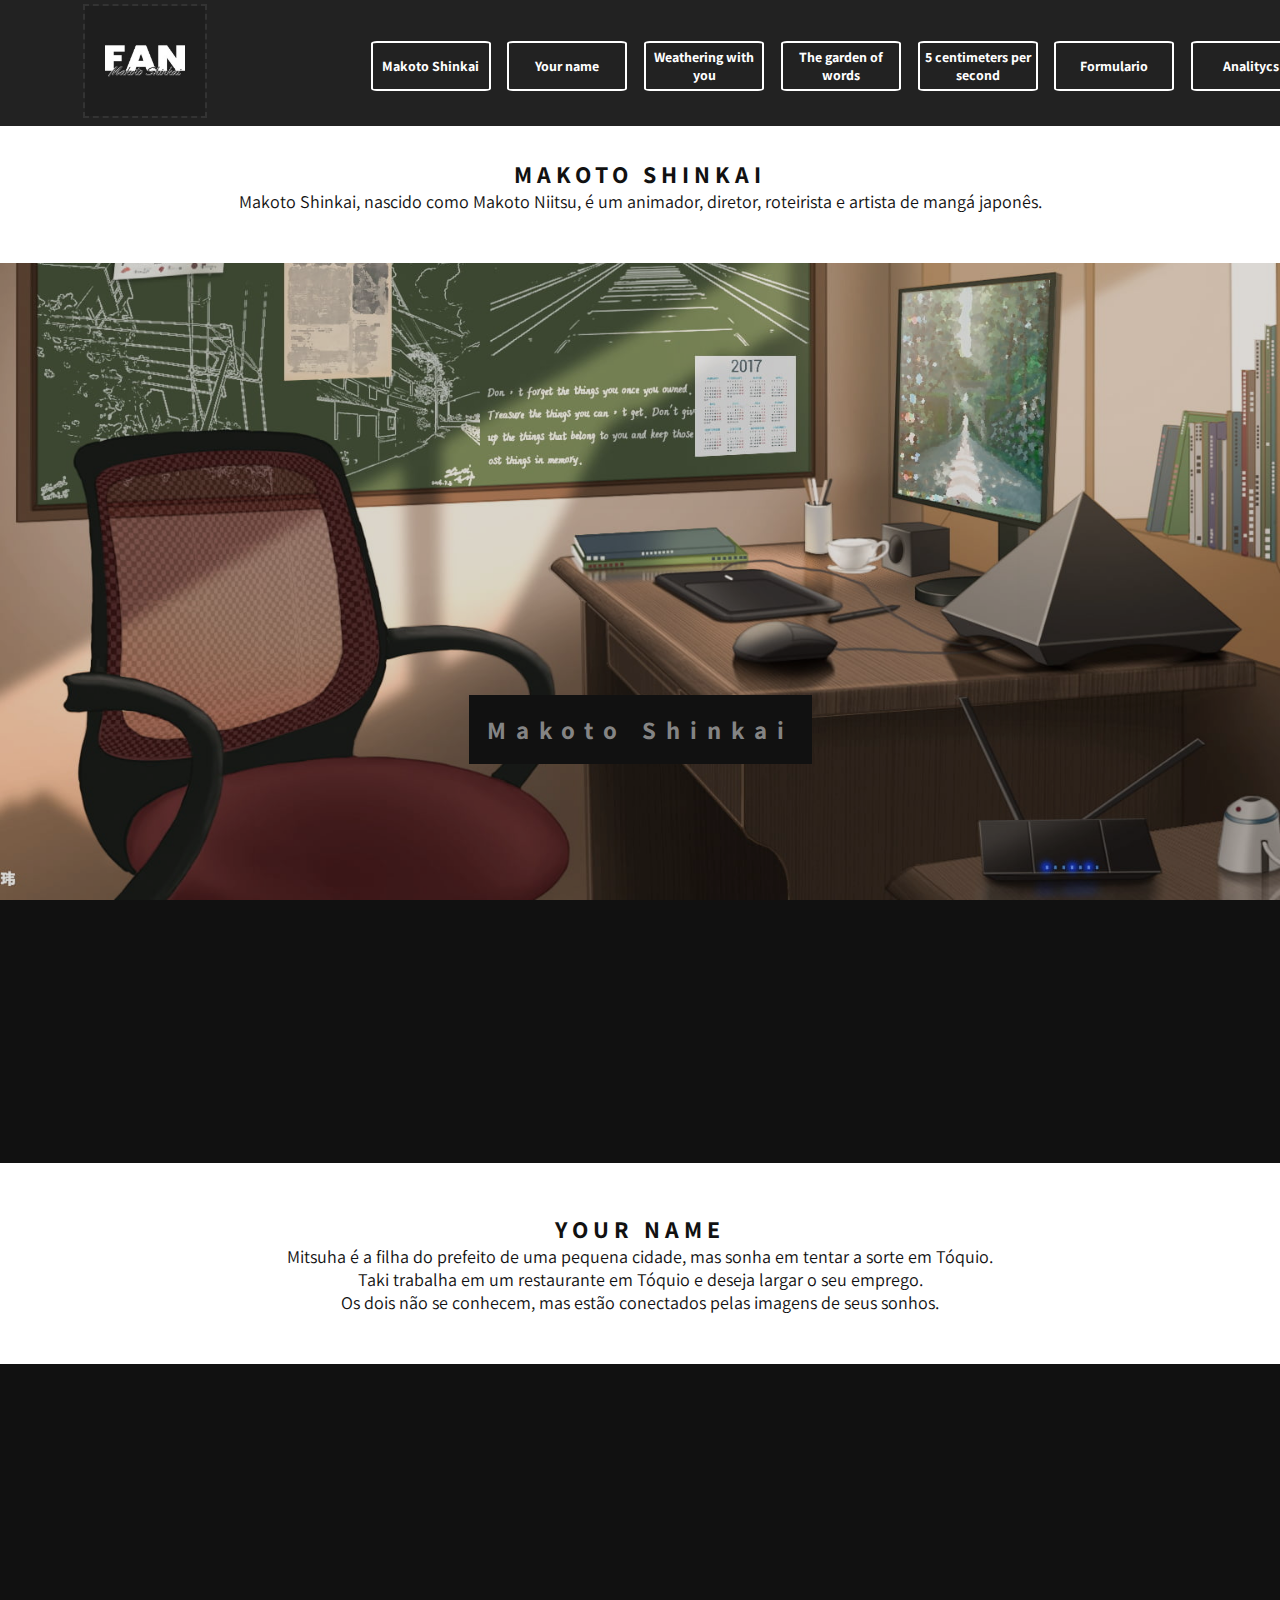
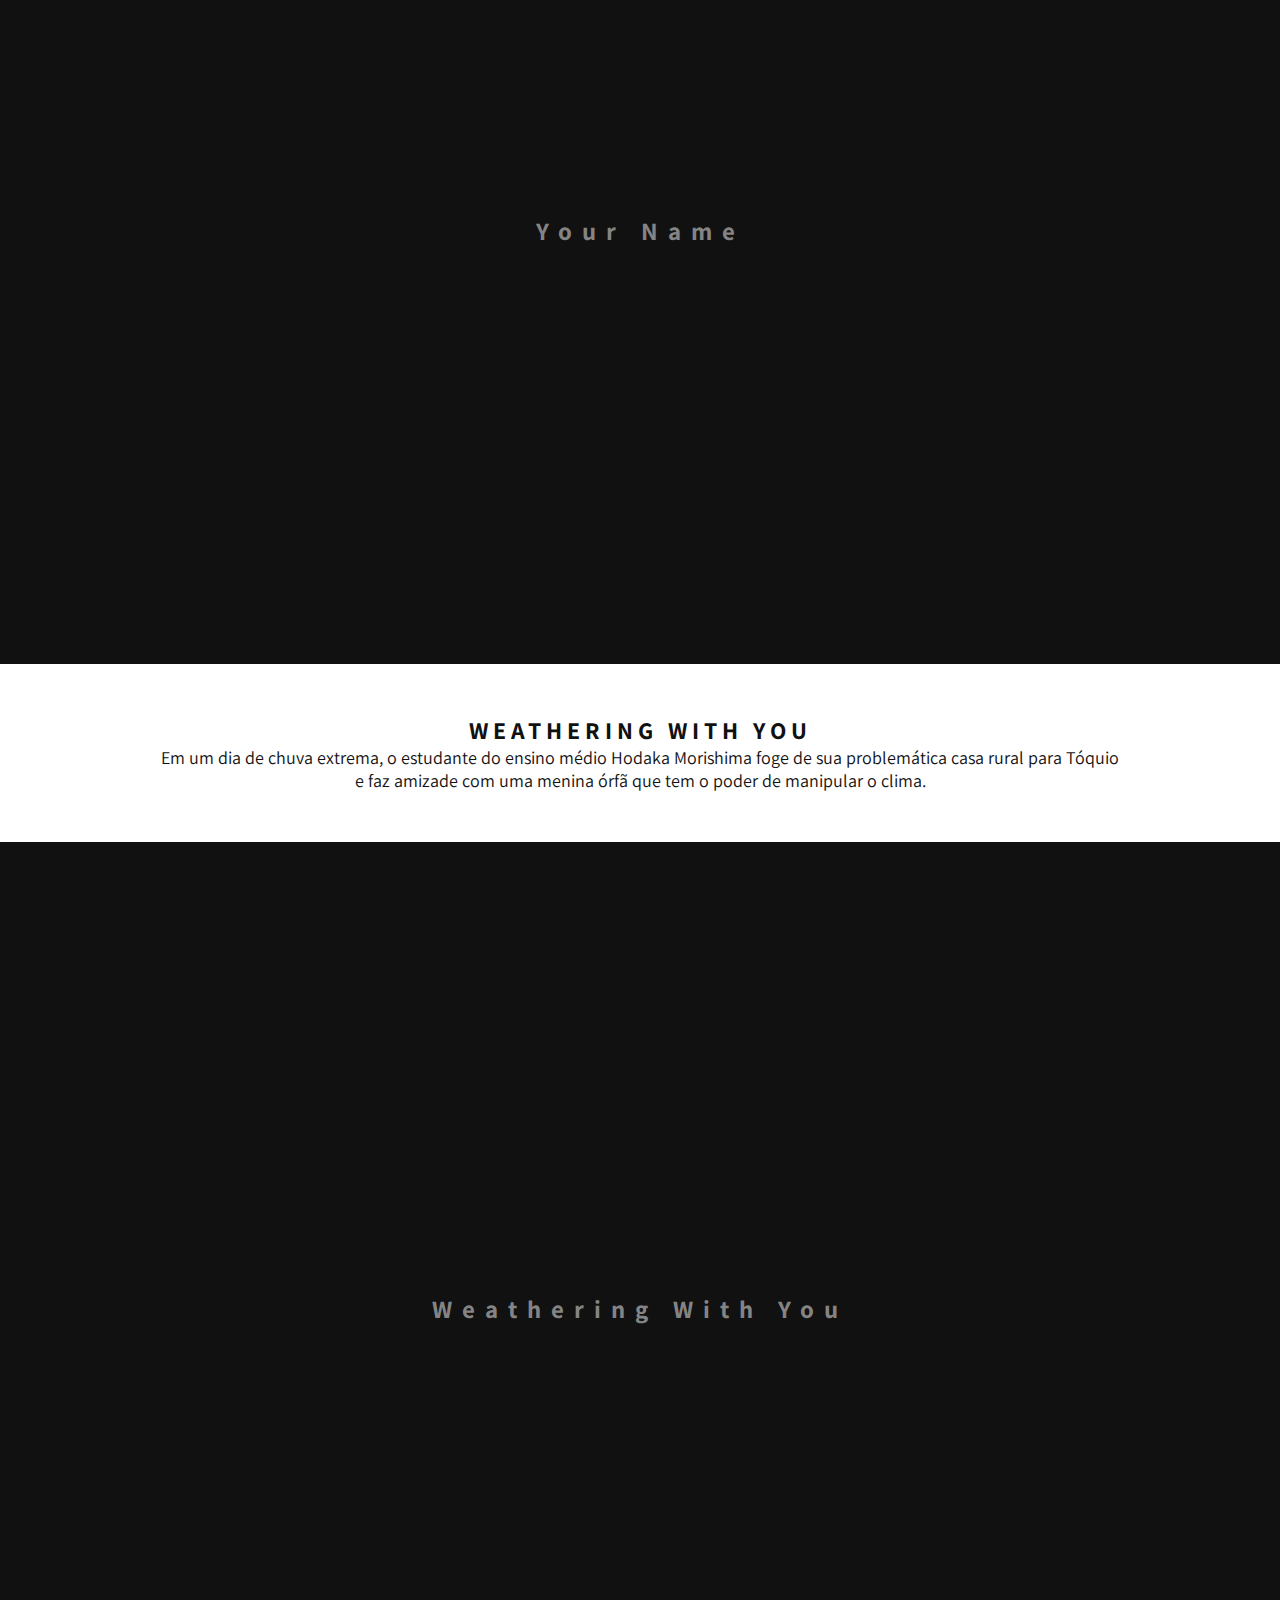
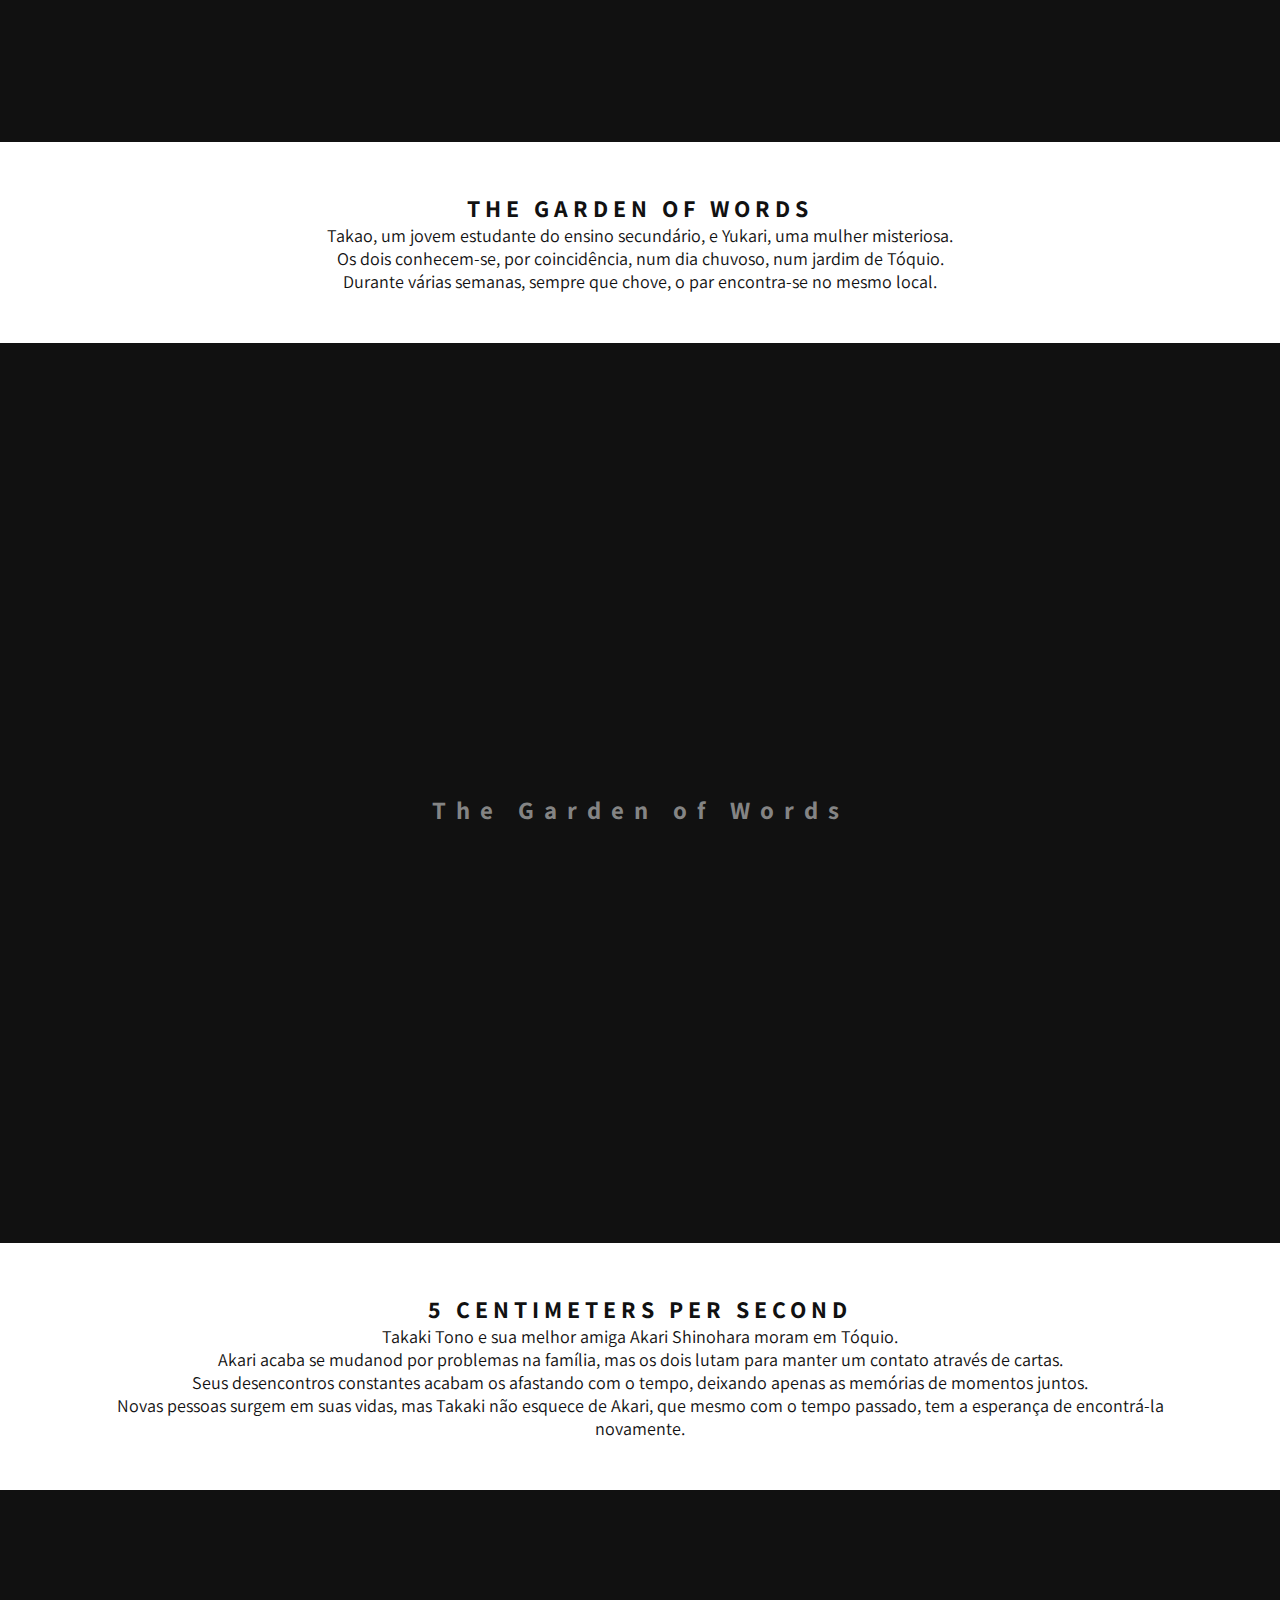
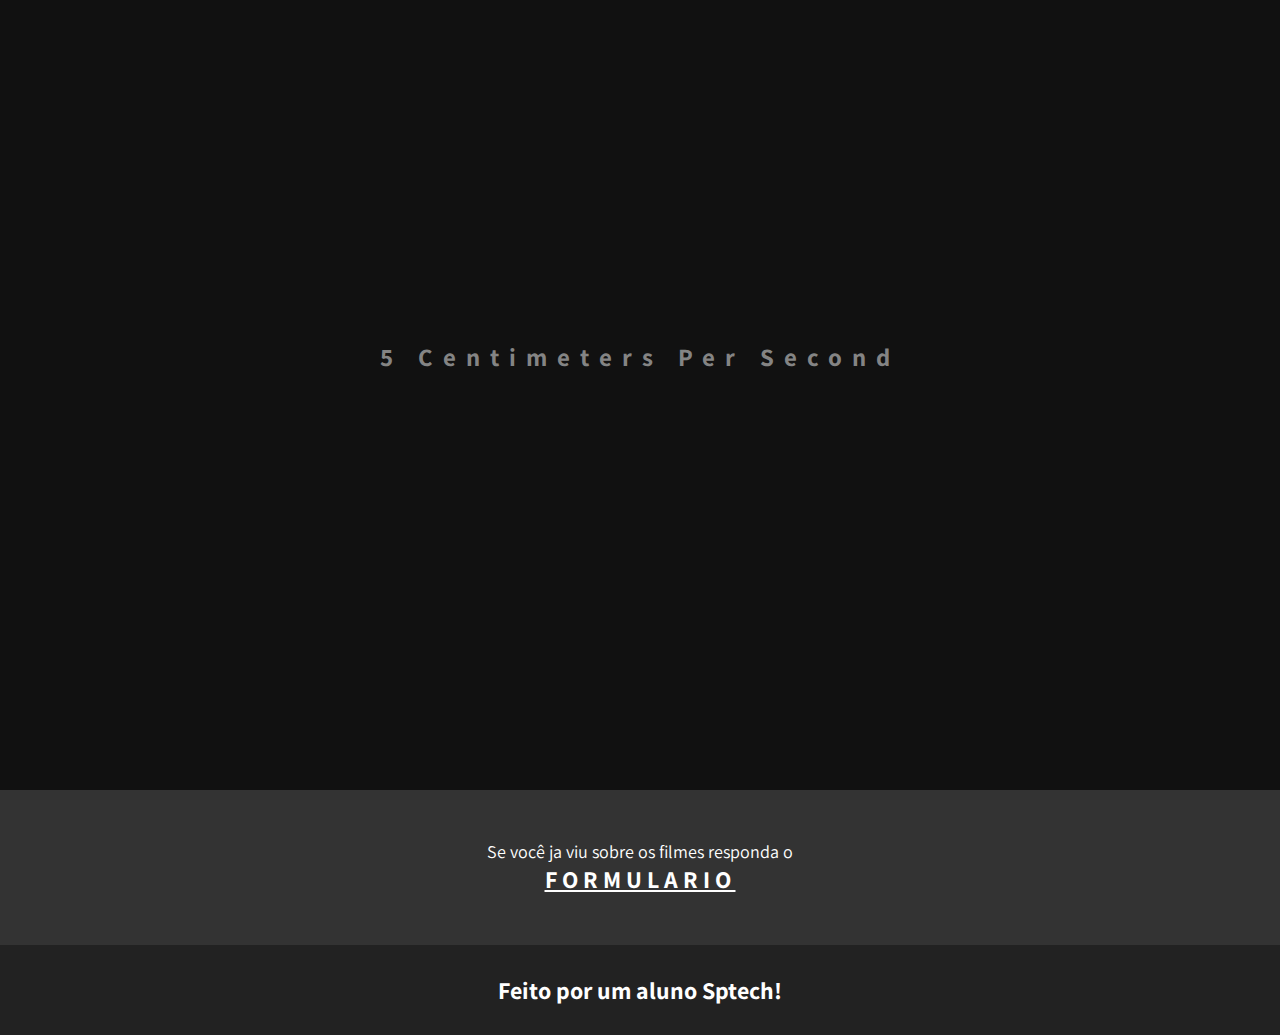
<file: site/public/index.html>
<!DOCTYPE html>
<html lang="pt-br">

<head>
  <meta charset="UTF-8">
  <meta http-equiv="X-UA-Compatible" content="IE=edge">
  <meta name="viewport" content="width=device-width, initial-scale=1.0">
  <link rel="stylesheet" href="home/index.css">
  <link rel="icon" href="img/icone.jpg">
  <title>FMK | Home</title>
</head>

<body>
  <header>
    <nav>
      <a href="index.html"><img src="img/icone.jpg" alt="icone"></a>
      <div class="posicao_head">
        <a href="makoto_shinai/makoto_shinkai.html">
          <button class="btn">Makoto Shinkai</button>
        </a>
        <a href="your_name/your_name.html">
          <button class="btn">Your name</button>
        </a>
        <a href="tenki_no_ko/tenki no ko.html">
          <button class="btn">Weathering with you</button>
        </a>
        <a href="tgow/Garden.html">
          <button class="btn">The garden of words</button>
        </a>
        <a href="fcps/fcps.html">
          <button class="btn">5 centimeters per second</button>
        </a>
        <a href="formulario.html">
          <button class="btn">Formulario</button>
        </a>
        <a href="analitycs/anlitics.html">
          <button class="btn">Analitycs</button>
        </a>
      </div>
    </nav>
  </header>

  <div class="text_home">
    <h3>Makoto Shinkai</h3>
    <p>Makoto Shinkai, nascido como Makoto Niitsu, é um animador, diretor, roteirista e artista de mangá japonês.</p>
  </div>
  <div class="bg_img_mk">
    <div class="caption">
      <span class="border"><a href="makoto_shinai/makoto_shinkai.html">Makoto Shinkai</a></span>
    </div>
  </div>

  <div class="text_home">
    <h3>Your Name</h3>
    <p>Mitsuha é a filha do prefeito de uma pequena cidade, mas sonha em tentar a sorte em Tóquio.<br />
      Taki trabalha em um restaurante em Tóquio e deseja largar o seu emprego. <br />
      Os dois não se conhecem, mas estão conectados pelas imagens de seus sonhos.</p>
  </div>

  <div class="bg_img_yn">
    <div class="caption">
      <span class="border"><a href="your_name/your_name.html">Your Name</a></span>
    </div>
  </div>

  <div class="text_home">
    <h3>Weathering with you</h3>
    <p>Em um dia de chuva extrema, o estudante do ensino médio Hodaka Morishima foge de sua problemática casa rural para
      Tóquio<br />
      e faz amizade com uma menina órfã que tem o poder de manipular o clima.</p>
  </div>

  <div class="bg_img_tnk">
    <div class="caption">
      <span class="border"><a href="tenki_no_ko/tenki no ko.html">Weathering With You</a></span>
    </div>
  </div>

  <div class="text_home">
    <h3>The garden of words</h3>
    <p>Takao, um jovem estudante do ensino secundário, e Yukari, uma mulher misteriosa. <br />
      Os dois conhecem-se, por coincidência, num dia chuvoso, num jardim de Tóquio. <br />
      Durante várias semanas, sempre que chove, o par encontra-se no mesmo local.</p>
  </div>

  <div class="bg_img_tgow">
    <div class="caption">
      <span class="border"><a href="tgow/garden.html">The Garden of Words</a></span>
    </div>
  </div>

  <div class="text_home">
    <h3>5 centimeters per second</h3>
    <p>Takaki Tono e sua melhor amiga Akari Shinohara moram em Tóquio.<br />
      Akari acaba se mudanod por problemas na família, mas os dois lutam para manter um contato através de cartas.<br />
      Seus desencontros constantes acabam os afastando com o tempo, deixando apenas as memórias de momentos juntos.
      <br />
      Novas pessoas surgem em suas vidas, mas Takaki não esquece de Akari, que mesmo com o tempo passado, tem a
      esperança de encontrá-la novamente.
    </p>
  </div>

  <div class="bg_img_fcps">
    <div class="caption">
      <span class="border"><a href="fcps/fcps.html">5 Centimeters Per Second</a></span>
    </div>
  </div>

  <div class="home_final">
    <p>Se você ja viu sobre os filmes responda o</p>
    <h3><a href="formulario/formulario.html">Formulario</a></h3>
  </div>

  <div class="footer">
    <div class="card">
      <h2>Feito por um aluno Sptech!</h2>
    </div>
  </div>

</body>

</html>
</file>
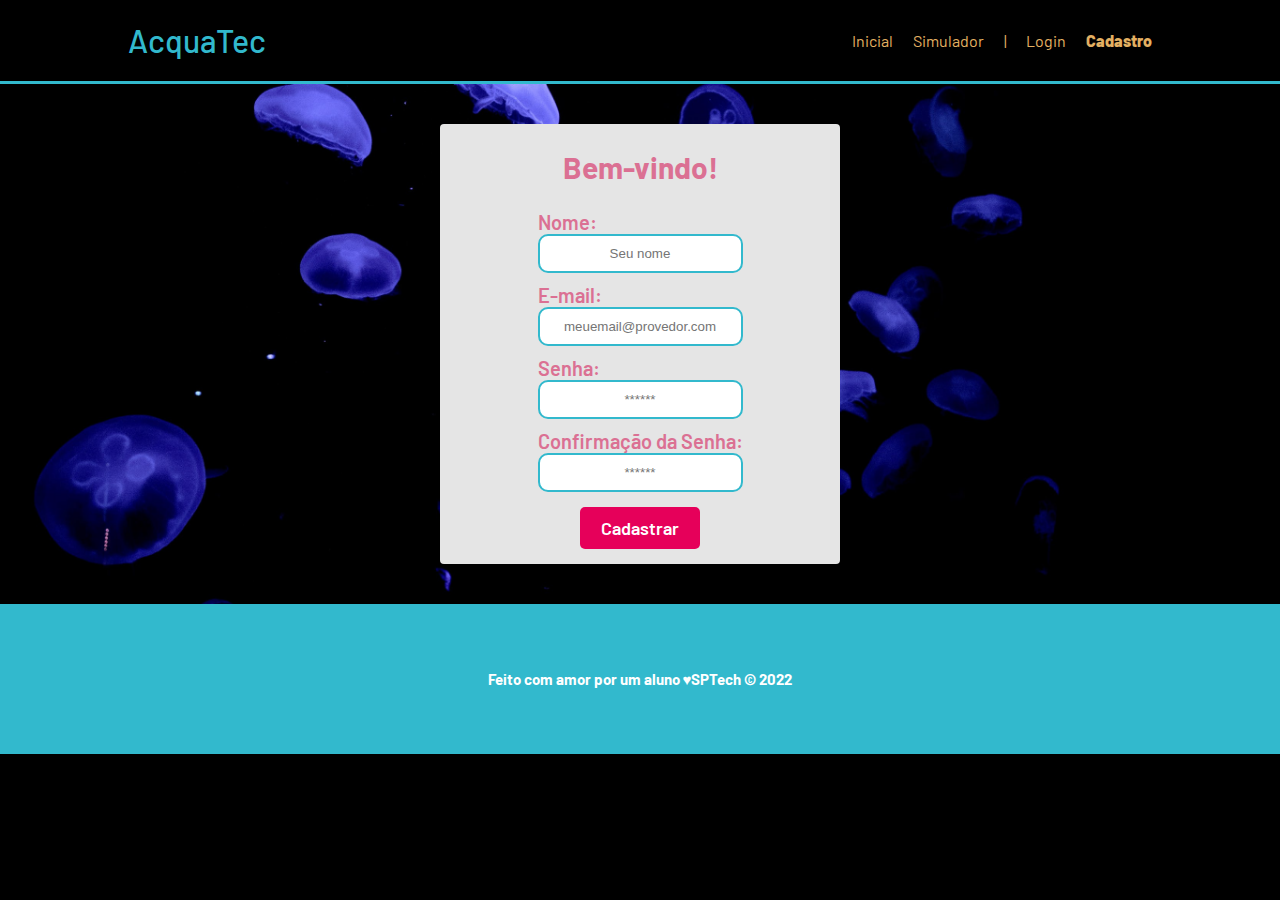
<file: site/public/cadastro.html>
<!DOCTYPE html>
<html lang="pt-br">

<head>
    <meta charset="UTF-8">
    <meta http-equiv="X-UA-Compatible" content="IE=edge">
    <meta name="viewport" content="width=device-width, initial-scale=1.0">

    <title>AcquaTec | Cadastro</title>


    <script src="./js/funcoes.js"></script>


    <link rel="icon" href="./assets/icon/favicon.ico">
    <link rel="stylesheet" href="./css/style.css">
    <link rel="preconnect" href="https://fonts.gstatic.com">
    <link
        href="https://fonts.googleapis.com/css2?family=Exo+2:ital,wght@0,100;0,200;0,300;0,400;0,500;0,600;0,700;0,800;0,900;1,100;1,200;1,300;1,400;1,500;1,600;1,700;1,800;1,900&display=swap"
        rel="stylesheet">
</head>

<body>

    <!--header inicio-->
    <div class="header">
        <div class="container">
            <h1 class="titulo">AcquaTec</h1>
            <ul class="navbar">
                <li>
                    <a href="./index.html">
                        Inicial
                    </a>
                </li>
                <li>
                    <a href="./simulador.html">Simulador</a>
                </li>
                <li>|</li>
                <li>
                    <a href="./login.html">Login</a>
                </li>
                <li class="agora">
                    <a href="./cadastro.html">Cadastro</a>
                </li>
            </ul>
        </div>
    </div>
    <!--header fim-->


    <div class="banner ">
        <div class="alerta_erro">
            <div class="card_erro" id="cardErro">
                <span id="mensagem_erro"></span>
            </div>
        </div>
        <div class="container tamanho-conteudo">
            <div class="card medio">
                <h2>Bem-vindo!</h2>
                <div class="formulario">

                    <!--
                         Para inserir mais um campo, copie uma das inputs abaixo.
                         Assim que inserir vá para o script abaixo.
                     -->

                    <span class="tipo_campo">Nome:</span>
                    <input id="nome_input" type="text" placeholder="Seu nome">

                    <span class="tipo_campo">E-mail:</span>
                    <input id="email_input" type="text" placeholder="meuemail@provedor.com">

                    <span class="tipo_campo">Senha:</span>
                    <input id="senha_input" type="password" placeholder="******">

                    <span class="tipo_campo">Confirmação da Senha:</span>
                    <input id="confirmacao_senha_input" type="password" placeholder="******">

                    <button class="btn" onclick="cadastrar()">Cadastrar</button>

                </div>
                <div id="div_aguardar" class="loading-div">
                    <img src="./assets/circle-loading.gif" id="loading-gif">
                </div>

                <div id="div_erros_login">

                </div>
            </div>
        </div>
    </div>

    <!--footer inicio-->
    <div class="footer">
        <div class="container">
            <h4>Feito com amor por um aluno &hearts;SPTech &copy; 2022</h4>
        </div>
    </div>
    <!--footer fim-->


</body>

</html>

<script>
    function cadastrar() {
        aguardar();

        //Recupere o valor da nova input pelo nome do id
        // Agora vá para o método fetch logo abaixo
        var nomeVar = nome_input.value;
        var emailVar = email_input.value;
        var senhaVar = senha_input.value;
        var confirmacaoSenhaVar = confirmacao_senha_input.value;

        if (nomeVar == "" || emailVar == "" || senhaVar == "" || confirmacaoSenhaVar == "") {
            cardErro.style.display = "block"
            mensagem_erro.innerHTML = "(Mensagem de erro para todos os campos em branco)";

            finalizarAguardar();
            return false;
        }
        else {
            setInterval(sumirMensagem, 5000)
        }

        // Enviando o valor da nova input
        fetch("/usuarios/cadastrar", {
            method: "POST",
            headers: {
                "Content-Type": "application/json"
            },
            body: JSON.stringify({
                // crie um atributo que recebe o valor recuperado aqui
                // Agora vá para o arquivo routes/usuario.js
                nomeServer: nomeVar,
                emailServer: emailVar,
                senhaServer: senhaVar
            })
        }).then(function (resposta) {

            console.log("resposta: ", resposta);

            if (resposta.ok) {
                cardErro.style.display = "block";

                mensagem_erro.innerHTML = "Cadastro realizado com sucesso! Redirecionando para tela de Login...";

                setTimeout(() => {
                    window.location = "login.html";
                }, "2000")
                
                limparFormulario();
                finalizarAguardar();
            } else {
                throw ("Houve um erro ao tentar realizar o cadastro!");
            }
        }).catch(function (resposta) {
            console.log(`#ERRO: ${resposta}`);
            finalizarAguardar();
        });

        return false;
    }

    function sumirMensagem() {
        cardErro.style.display = "none"
    }

</script>
</file>
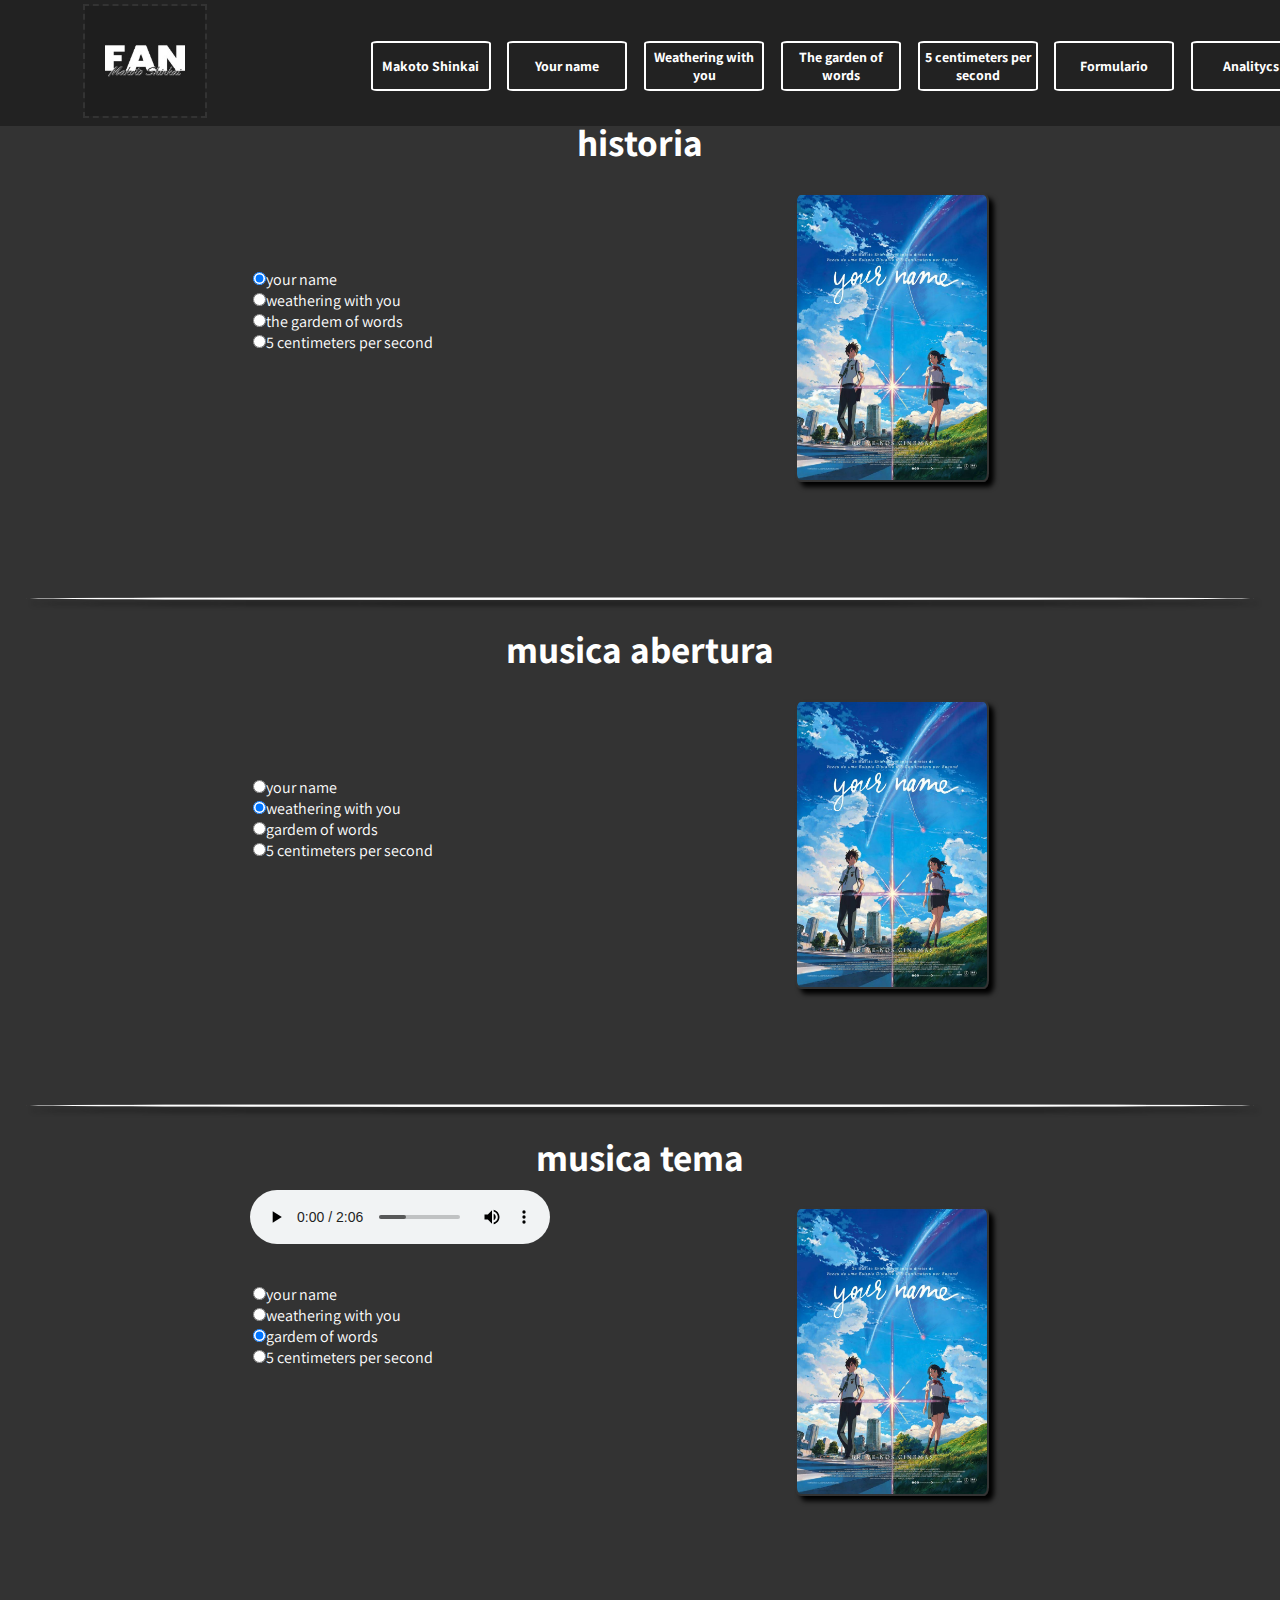
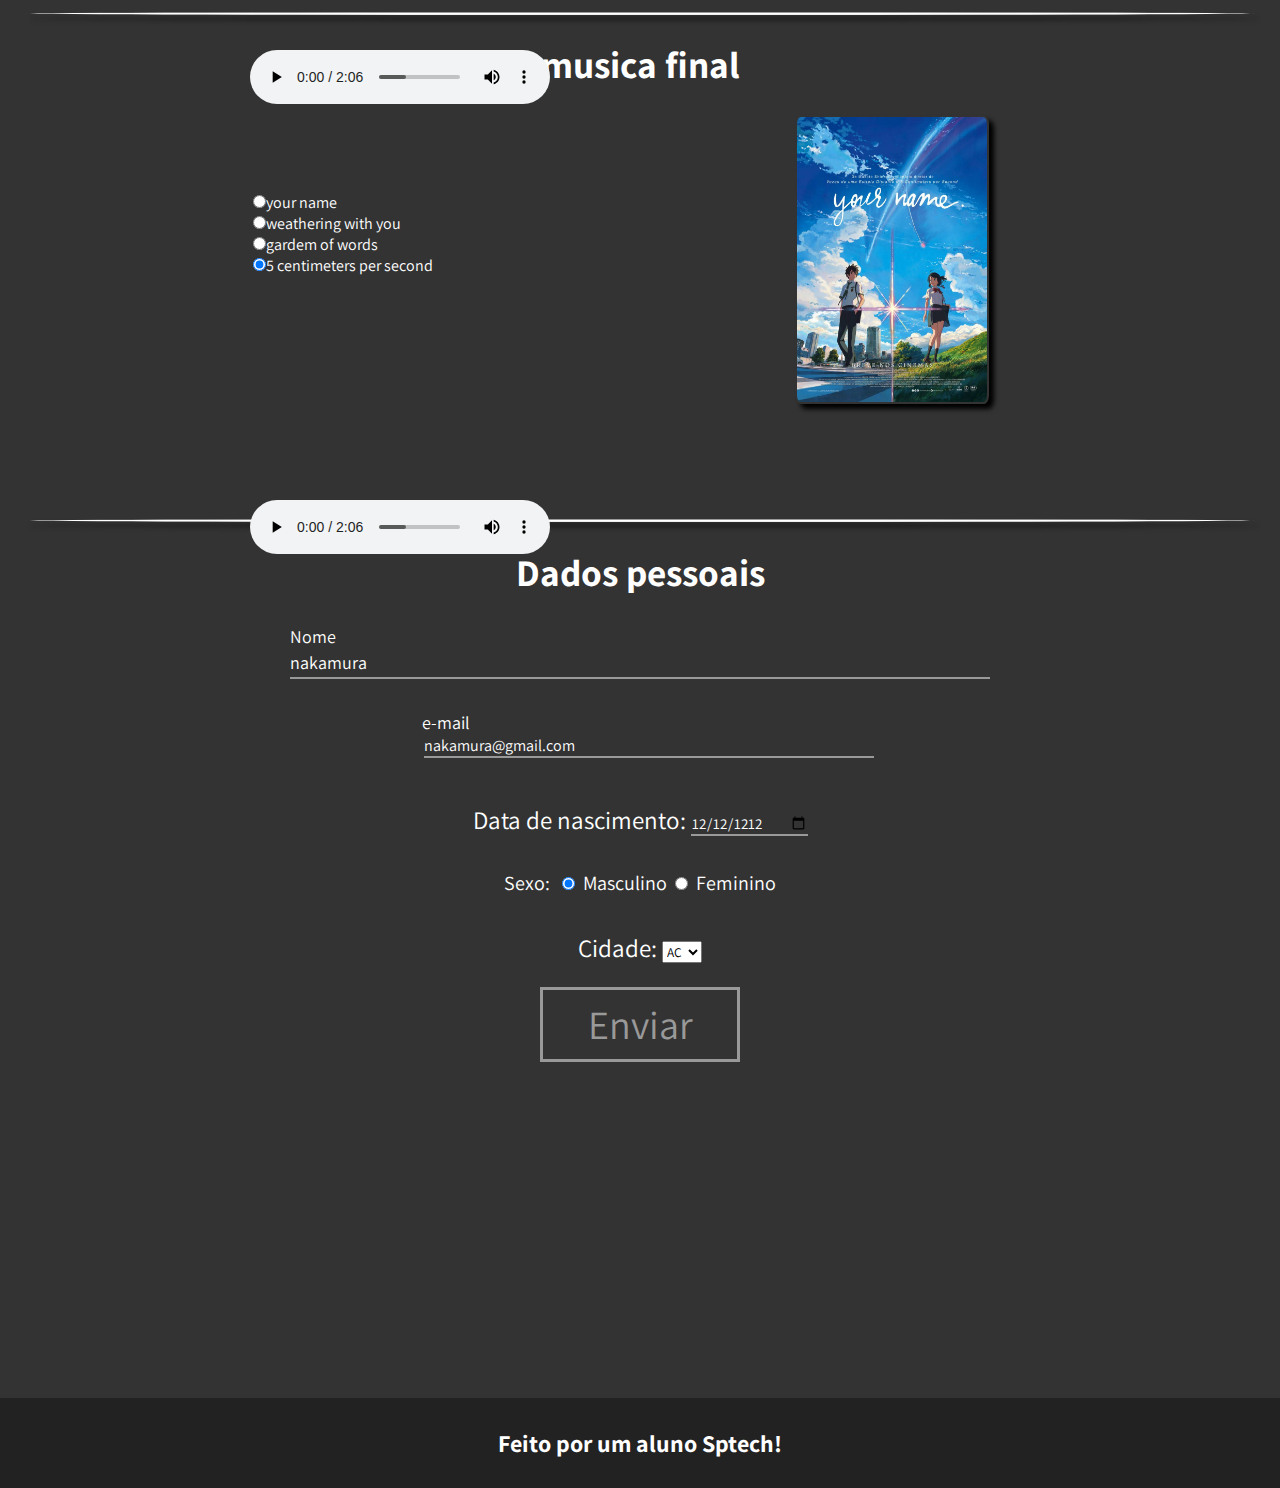
<file: site/public/formulario.html>
<!DOCTYPE html>
<html lang="pt-br">

<head>
    <meta charset="UTF-8">
    <meta http-equiv="X-UA-Compatible" content="IE=edge">
    <meta name="viewport" content="width=device-width, initial-scale=1.0">
    <link rel="stylesheet" href="formulario/formulario.css">
    <link rel="icon" href="img/icone.jpg">
    <title>FMK | Formulario</title>

    <script src="formulario/formulario.js"></script>
    <script src="./js/funcoes.js"></script>

</head>

<body>
    <header>
        <nav>
            <a href="index.html"><img src="img/icone.jpg" alt="icone"></a>
            <div class="posicao_head">
                <a href="makoto_shinai/makoto_shinkai.html">
                    <button class="btn">Makoto Shinkai</button>
                </a>
                <a href="your_name/your_name.html">
                    <button class="btn">Your name</button>
                </a>
                <a href="tenki_no_ko/tenki no ko.html">
                    <button class="btn">Weathering with you</button>
                </a>
                <a href="tgow/Garden.html">
                    <button class="btn">The garden of words</button>
                </a>
                <a href="fcps/fcps.html">
                    <button class="btn">5 centimeters per second</button>
                </a>
                <a href="formulario.html">
                    <button class="btn">Formulario</button>
                </a>
                <a href="analitycs/anlitics.html">
                    <button class="btn">Analitycs</button>
                </a>
            </div>
        </nav>
    </header>

    <form>
        <div class="form_container">
            <h2>historia</h2>
            <div class="controle_historia">

                <div class="form_card_1">
                    <li>
                        <input value="your name" type="radio" name="radio" id="radiobtn_yn_historia" onclick="alterar_h()"
                            checked>your name
                    </li>
                    <li>
                        <input value="weathering with you" type="radio" name="radio" id="radiobtn_tnk_historia"
                            onclick="alterar_h()">weathering with you
                    </li>
                    <li>
                        <input value="the gardem of words" type="radio" name="radio" id="radiobtn_gow_historia"
                            onclick="alterar_h()">the gardem of words
                    </li>
                    <li>
                        <input value="5 centimeters per second" type="radio" name="radio" id="radiobtn_fcps_historia"
                            onclick="alterar_h()">5 centimeters per second
                    </li>

                </div>
                <img id="ft_cartaz" src="img/yn_ft.jpg" alt="ft_cartaz">
            </div>
            <div class="space">
                <hr>
            </div>
            <h2>musica abertura</h2>
            <div class="controle_historia">

                <div class="form_card_1">
                    <li>
                        <input value="your name" type="radio" name="radio3" id="radiobtn_yn_op" onclick="alterar_op()">your
                        name
                    </li>
                    <li>
                        <input value="weathering with you" type="radio" name="radio3" id="radiobtn_tnk_op" onclick="alterar_op()"
                            checked>weathering with you
                    </li>
                    <li>
                        <input value="the gardem of words" type="radio" name="radio3" id="radiobtn_gow_op"
                            onclick="alterar_op()">gardem of words
                    </li>
                    <li>
                        <input value="5 centimeters per second" type="radio" name="radio3" id="radiobtn_fcps_op" onclick="alterar_op()">5
                        centimeters per second
                    </li>

                </div>
                <img id="ft_cartaz3" src="img/yn_ft.jpg" alt="your_name_cartaz">
                <audio controls id="audio_op">
                    <source src="music/yn_op.mp3" type='audio/mpeg' />
                </audio>
            </div>
            <div class="space">
                <hr>
            </div>
            <h2>musica tema</h2>
            <div class="controle_historia">

                <div class="form_card_1">
                    <li>
                        <input value="yn" type="radio" name="radio4" id="radiobtn_yn_ost" onclick="alterar_ost()">your
                        name
                    </li>
                    <li>
                        <input value="weathering with you" type="radio" name="radio4" id="radiobtn_tnk_ost"
                            onclick="alterar_ost()">weathering with you
                    </li>
                    <li>
                        <input value="the gardem of words" type="radio" name="radio4" id="radiobtn_gow_ost" onclick="alterar_ost()"
                            checked>gardem of words
                    </li>
                    <li>
                        <input value="5 centimeters per second" type="radio" name="radio4" id="radiobtn_fcps_ost" onclick="alterar_ost()">5
                        centimeters per second
                    </li>

                </div>
                <img id="ft_cartaz4" src="img/yn_ft.jpg" alt="your_name_cartaz">
                <audio controls id="audio_ost">
                    <source src="music/yn_op.mp3" type='audio/mpeg' />
                </audio>
            </div>
            <div class="space">
                <hr>
            </div>
            <h2>musica final</h2>
            <div class="controle_historia">

                <div class="form_card_1">
                    <li>
                        <input value="yn" type="radio" name="radio5" id="radiobtn_yn_end" onclick="alterar_end()">your
                        name
                    </li>
                    <li>
                        <input value="weathering with you" type="radio" name="radio5" id="radiobtn_tnk_end"
                            onclick="alterar_end()">weathering with you
                    </li>
                    <li>
                        <input value="the gardem of words" type="radio" name="radio5" id="radiobtn_gow_end"
                            onclick="alterar_end()">gardem of words
                    </li>
                    <li>
                        <input value="5 centimeters per second" type="radio" name="radio5" id="radiobtn_fcps_end" onclick="alterar_end()"
                            checked>5 centimeters per second
                    </li>

                </div>
                <img id="ft_cartaz5" src="img/yn_ft.jpg" alt="your_name_cartaz">
                <audio controls id="audio_end">
                    <source src="music/yn_op.mp3" type='audio/mpeg' />
                </audio>
            </div>
            <div class="space">
                <hr>
            </div>
            <h2>Dados pessoais</h2>
            <form action=""></form>
            <div class="card_dados_p">
                <div class="dados_p_nome">
                    <input type="text" id="inp_nome" required value="nakamura">
                    <label class="floatlabel" for="inp_nome">Nome</label>
                </div>
                <div>
                    <div class="dados_p_email">
                        <input type="text" id="inp_email" required minlength="3"
                            pattern="[a-z0-9._%+-]+@[a-z0-9.-]+\.[a-z]{2,4}$" / value="nakamura@gmail.com">
                        <label for="CPF">e-mail</label>
                    </div>
                </div>

                <div class="dados_p_idade">
                    <label for="inp_nasc_ano">Data de nascimento:</label>
                    <input type="date" id="inp_nac" required value="1212-12-12">
                </div>

                <div class="dados_p_sexo">
                    <label for="radio_sexo">Sexo:</label>&nbsp;&nbsp;
                    <input value="M" type="radio" name="radio_sexo" id="sex_mas" onclick="mostar()"
                        checked>&nbsp;&nbsp;Masculino&nbsp;
                    <input value="F" type="radio" name="radio_sexo" id="sex_fem" onclick="mostar()">&nbsp;&nbsp;Feminino
                </div>
                <div class="dados_p_city">
                    <label for="slc_cidade">Cidade:</label>
                    <select id="slc_cidade" value="São Paulo">
                        <option value="AC">AC</option>
                        <option value="AL">AL</option>
                        <option value="AP">AP</option>
                        <option value="AM">AM</option>
                        <option value="BA">BA</option>
                        <option value="CE">CE</option>
                        <option value="DF">DF</option>
                        <option value="ES">ES</option>
                        <option value="GO">GO</option>
                        <option value="MA">MA</option>
                        <option value="MT">MT</option>
                        <option value="MS">MS</option>
                        <option value="MG">MG</option>
                        <option value="PA">PA</option>
                        <option value="PB">PB</option>
                        <option value="PR">PR</option>
                        <option value="PE">PE</option>
                        <option value="PI">PI</option>
                        <option value="RJ">RJ</option>
                        <option value="RN">RN</option>
                        <option value="RS">RS</option>
                        <option value="RO">RO</option>
                        <option value="RR">RR</option>
                        <option value="SCa">SC</option>
                        <option value="SP">SP</option>
                        <option value="SE">SE</option>
                        <option value="TO">TO</option>
                    </select>
                    <div class="btn_enviar">
                        <button type="button" onclick="cadastrar()">Enviar</button>
                    </div>
                </div>
            </div>
        </div>
    </form>
    </div>

    <div class="footer">
        <div class="card">
            <h2>Feito por um aluno Sptech!</h2>
        </div>
    </div>

</body>

</html>
</file>
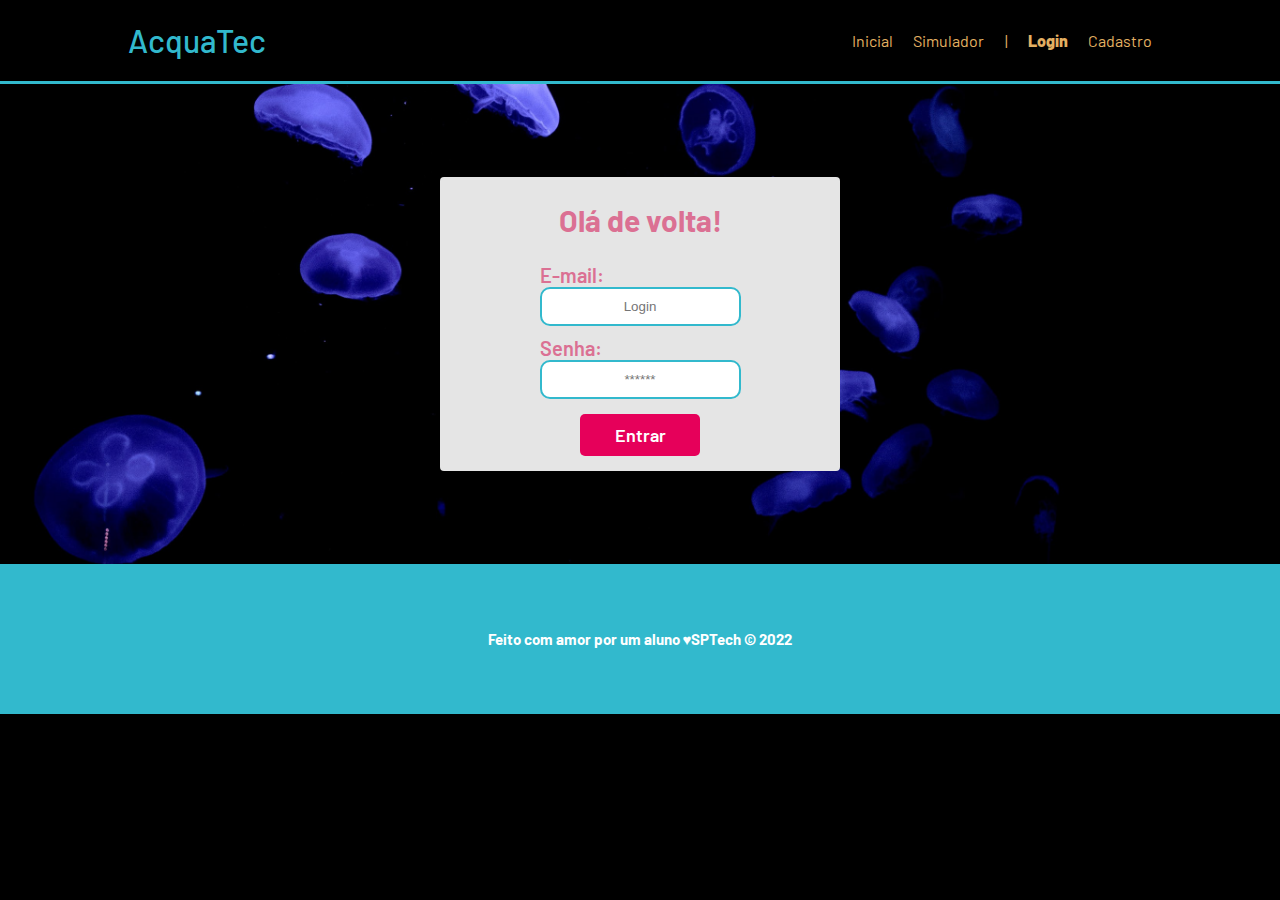
<file: site/public/login.html>
<!DOCTYPE html>
<html lang="pt-br">

<head>
    <meta charset="UTF-8">
    <meta http-equiv="X-UA-Compatible" content="IE=edge">
    <meta name="viewport" content="width=device-width, initial-scale=1.0">

    <title>AcquaTec | Login</title>

    <script src="./js/funcoes.js"></script>

    <link rel="icon" href="./assets/icon/favicon.ico">
    <link rel="stylesheet" href="./css/style.css">
    <link rel="preconnect" href="https://fonts.gstatic.com">
    <link
        href="https://fonts.googleapis.com/css2?family=Exo+2:ital,wght@0,100;0,200;0,300;0,400;0,500;0,600;0,700;0,800;0,900;1,100;1,200;1,300;1,400;1,500;1,600;1,700;1,800;1,900&display=swap"
        rel="stylesheet">
</head>

<body>

    <!--Header-->

    <div class="header">
        <div class="container">
            <h1 class="titulo">AcquaTec</h1>
            <ul class="navbar">
                <li>
                    <a href="./index.html">
                        Inicial
                    </a>
                </li>
                <li>
                    <a href="./simulador.html">Simulador</a>
                </li>
                <li>|</li>
                <li class="agora">
                    <a href="./login.html">Login</a>
                </li>
                <li>
                    <a href="./cadastro.html">Cadastro</a>
                </li>
            </ul>
        </div>
    </div>


    <div class="banner">
        <div class="alerta_erro">
            <div class="card_erro" id="cardErro">
                <span id="mensagem_erro"></span>
            </div>
        </div>
        <div class="container">
            <div class="card">
                <h2>Olá de volta!</h2>
                <div class="formulario">


                    <span class="tipo_campo">E-mail:</span>
                    <input id="email_input" type="text" placeholder="Login">

                    <span class="tipo_campo">Senha:</span>
                    <input id="senha_input" type="password" placeholder="******">

                    <button class="btn" onclick="entrar()">Entrar</button>


                </div>

                <div id="div_aguardar" class="loading-div">
                    <img src="./assets/circle-loading.gif" id="loading-gif">
                </div>

                <div id="div_erros_login">

                </div>
            </div>
        </div>
    </div>

    <!--footer inicio-->
    <div class="footer">
        <div class="container">
            <h4>Feito com amor por um aluno &hearts;SPTech &copy; 2022</h4>
        </div>
    </div>
    <!--footer fim-->

</body>

</html>

<script>


    function entrar() {
        aguardar();

        var emailVar = email_input.value;
        var senhaVar = senha_input.value;

        if (emailVar == "" || senhaVar == "") {
            cardErro.style.display = "block"
            mensagem_erro.innerHTML = "(Mensagem de erro para todos os campos em branco)";
            finalizarAguardar();
            return false;
        }
        else {
            setInterval(sumirMensagem, 5000)
        }

        console.log("FORM LOGIN: ", emailVar);
        console.log("FORM SENHA: ", senhaVar);

        fetch("/usuarios/autenticar", {
            method: "POST",
            headers: {
                "Content-Type": "application/json"
            },
            body: JSON.stringify({
                emailServer: emailVar,
                senhaServer: senhaVar
            })
        }).then(function (resposta) {
            console.log("ESTOU NO THEN DO entrar()!")

            if (resposta.ok) {
                console.log(resposta);

                resposta.json().then(json => {
                    console.log(json);
                    console.log(JSON.stringify(json));

                    sessionStorage.EMAIL_USUARIO = json.email;
                    sessionStorage.NOME_USUARIO = json.nome;
                    sessionStorage.ID_USUARIO = json.id;

                    setTimeout(function () {
                        window.location = "./dashboard/cards.html";
                    }, 1000); // apenas para exibir o loading

                });

            } else {

                console.log("Houve um erro ao tentar realizar o login!");

                resposta.text().then(texto => {
                    console.error(texto);
                    finalizarAguardar(texto);
                });
            }

        }).catch(function (erro) {
            console.log(erro);
        })

        return false;
    }

    function sumirMensagem() {
        cardErro.style.display = "none"
    }

</script>
</file>
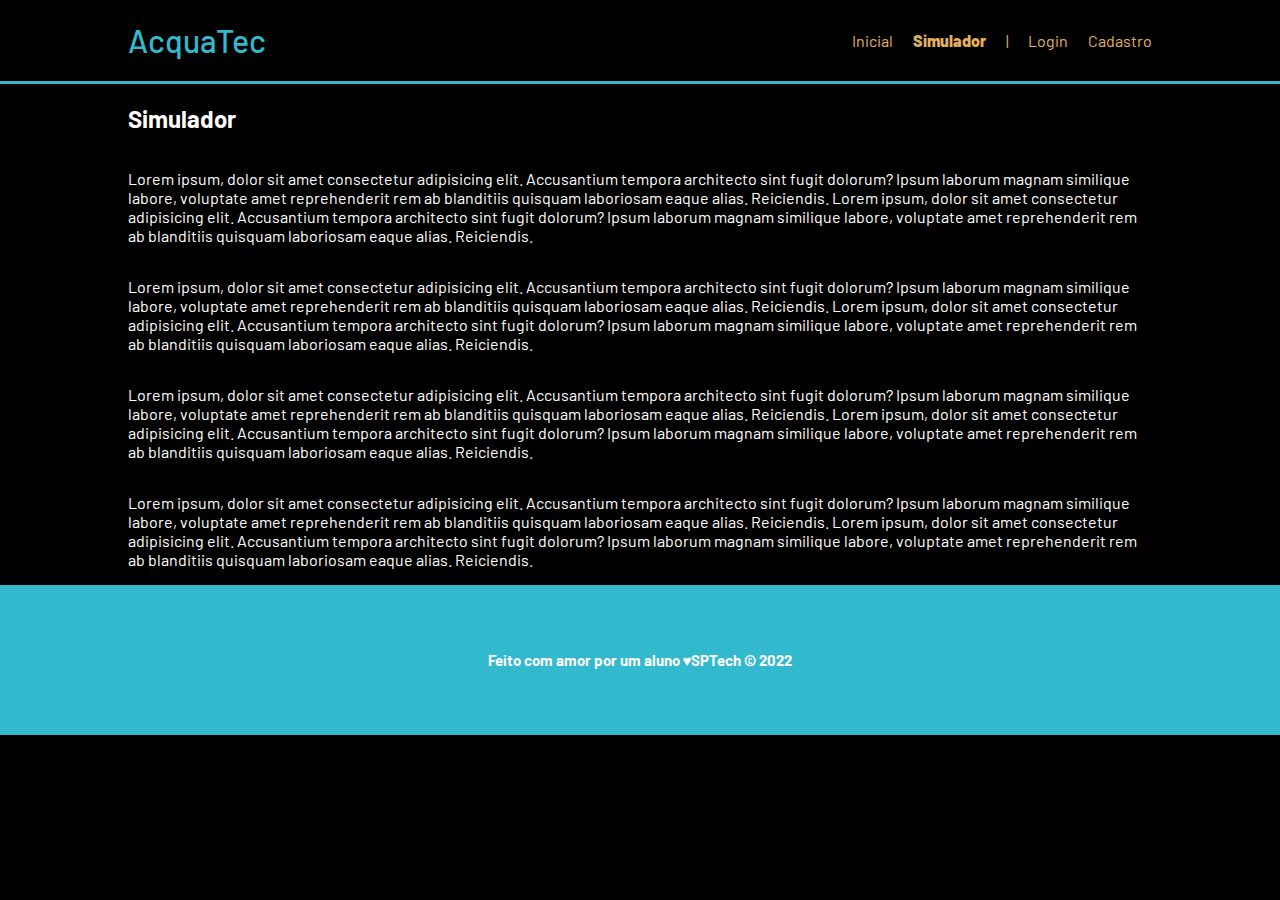
<file: site/public/simulador.html>
<!DOCTYPE html>
<html lang="pt-br">

<head>
    <meta charset="UTF-8">
    <meta http-equiv="X-UA-Compatible" content="IE=edge">
    <meta name="viewport" content="width=device-width, initial-scale=1.0">

    <title>AcquaTec | Simulador</title>

    <script src="./js/funcoes.js"></script>

    <link rel="icon" href="./assets/icon/favicon.ico">
    <link rel="stylesheet" href="./css/style.css">
    <link rel="preconnect" href="https://fonts.gstatic.com">
    <link
        href="https://fonts.googleapis.com/css2?family=Exo+2:ital,wght@0,100;0,200;0,300;0,400;0,500;0,600;0,700;0,800;0,900;1,100;1,200;1,300;1,400;1,500;1,600;1,700;1,800;1,900&display=swap"
        rel="stylesheet">
</head>

<body>

    <!--header inicio-->
    <div class="header">
        <div class="container">
            <h1 class="titulo">AcquaTec</h1>
            <ul class="navbar">
                <li>
                    <a href="./index.html">Inicial</a>
                </li>
                <li class="agora">Simulador</li>
                <li>|</li>
                <li>
                    <a href="./login.html">Login</a>
                </li>
                <li>
                    <a href="./login.html">Cadastro</a>
                </li>
            </ul>
        </div>
    </div>


    <!-- simulador inicio -->
    <div class="simulador">
        <div class="container">
            <h2>Simulador</h2>
            <p>Lorem ipsum, dolor sit amet consectetur adipisicing elit. Accusantium tempora architecto sint fugit
                dolorum? Ipsum laborum magnam similique labore, voluptate amet reprehenderit rem ab blanditiis quisquam
                laboriosam eaque alias. Reiciendis. Lorem ipsum, dolor sit amet consectetur adipisicing elit.
                Accusantium tempora architecto sint fugit dolorum? Ipsum laborum magnam similique labore, voluptate amet
                reprehenderit rem ab blanditiis quisquam laboriosam eaque alias. Reiciendis.</p>
            <p>Lorem ipsum, dolor sit amet consectetur adipisicing elit. Accusantium tempora architecto sint fugit
                dolorum? Ipsum laborum magnam similique labore, voluptate amet reprehenderit rem ab blanditiis quisquam
                laboriosam eaque alias. Reiciendis. Lorem ipsum, dolor sit amet consectetur adipisicing elit.
                Accusantium tempora architecto sint fugit dolorum? Ipsum laborum magnam similique labore, voluptate amet
                reprehenderit rem ab blanditiis quisquam laboriosam eaque alias. Reiciendis.</p>
            <p>Lorem ipsum, dolor sit amet consectetur adipisicing elit. Accusantium tempora architecto sint fugit
                dolorum? Ipsum laborum magnam similique labore, voluptate amet reprehenderit rem ab blanditiis quisquam
                laboriosam eaque alias. Reiciendis. Lorem ipsum, dolor sit amet consectetur adipisicing elit.
                Accusantium tempora architecto sint fugit dolorum? Ipsum laborum magnam similique labore, voluptate amet
                reprehenderit rem ab blanditiis quisquam laboriosam eaque alias. Reiciendis.</p>
            <p>Lorem ipsum, dolor sit amet consectetur adipisicing elit. Accusantium tempora architecto sint fugit
                dolorum? Ipsum laborum magnam similique labore, voluptate amet reprehenderit rem ab blanditiis quisquam
                laboriosam eaque alias. Reiciendis. Lorem ipsum, dolor sit amet consectetur adipisicing elit.
                Accusantium tempora architecto sint fugit dolorum? Ipsum laborum magnam similique labore, voluptate amet
                reprehenderit rem ab blanditiis quisquam laboriosam eaque alias. Reiciendis.</p>

        </div>
    </div>
    <!-- simulador fim -->

    <!--footer inicio-->
    <div class="footer">
        <div class="container">
            <h4>Feito com amor por um aluno &hearts;SPTech &copy; 2022</h4>
        </div>
    </div>
    <!--footer fim-->


</body>

</html>
</file>
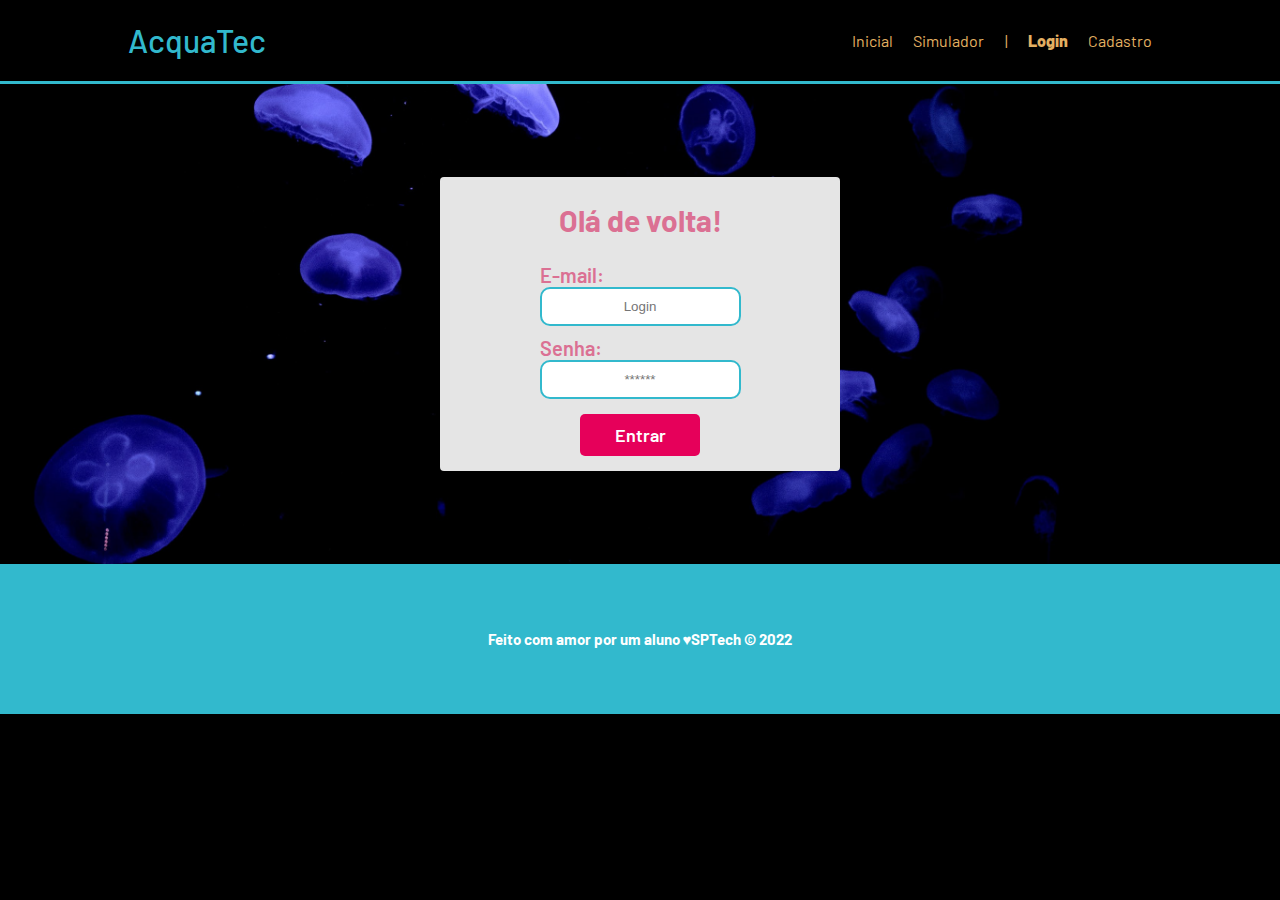
<file: site/public/dashboard/edicao-aviso.html>
<!DOCTYPE html>
<html lang="pt-br">

<head>
    <link rel="shortcut icon" href="../assets/icon/favicon.ico" type="image/x-icon">
    <meta charset="UTF-8">
    <meta http-equiv="X-UA-Compatible" content="IE=edge">
    <meta name="viewport" content="width=device-width, initial-scale=1.0">
    <title>AcquaTec | Página Inicial</title>

    <link rel="stylesheet" href="../css/style.css">
    <link rel="stylesheet" href="./dashboards.css">
    <script src="../js/funcoes.js"></script>

    <link rel="preconnect" href="https://fonts.gstatic.com">
    <link
        href="https://fonts.googleapis.com/css2?family=Exo+2:ital,wght@0,100;0,200;0,300;0,400;0,500;0,600;0,700;0,800;0,900;1,100;1,200;1,300;1,400;1,500;1,600;1,700;1,800;1,900&display=swap"
        rel="stylesheet">
</head>

<body onload="validarSessao(), listarInfosDeUm()" style="background-color: #161618;">
    <!-- <body onload="validarSessao()"> -->

    <div class="janela">


        <div class="header-left">

            <h1>AcquaTec</h1>

            <div class="hello">
                <h3>Olá, <span id="b_usuario">usuário</span>!</h3>
            </div>

            <div class="btn-nav-white">
                <a href="cards.html">
                    <h3>Aquários</h3>
                </a>
            </div>

            <div class="btn-nav-white">
                <a href="./dashboard.html">
                    <h3>Gráficos</h3>
                </a>
            </div>

            <div class="btn-nav-white">
                <a href="./mural.html">
                    <h3>Mural de Avisos</h3>
                </a>
            </div>

            <div class="btn-logout" onclick="limparSessao()">
                <h3>Sair</h3>
            </div>

        </div>

        <div class="dash-right">

            <div class="avisos">
                <div class="container">
                    <h1>Editar um aviso</h1>
                    <div class="div-form">
                        <label>
                            ID:
                            <br>
                            <input id="input_id" maxlength="100" type="text" style="color: rgb(196, 196, 196)" disabled>
                        </label>
                        <label>
                            Autor:
                            <br>
                            <input id="input_nome" maxlength="100" type="text" style="color: rgb(196, 196, 196)"
                                disabled>
                        </label>
                        <label>
                            Título:
                            <br>
                            <input id="input_titulo" maxlength="100" type="text" style="color: rgb(196, 196, 196)"
                                disabled>
                        </label>
                        <br>
                        <label>
                            Descrição (máximo de 250 caracteres):
                            <br>
                            <textarea id="textarea_descricao" maxlength="250" rows="5"></textarea>
                        </label>
                        <br>
                        <button onclick="editar()">Editar</button>
                    </div>

                </div>
            </div>
        </div>
    </div>
</body>

</html>

<script>
    function listarInfosDeUm() {
        console.log("Criar função de trazer informações de post escolhido");
    }

    function editar() {
        fetch(`/avisos/editar/${sessionStorage.getItem("ID_POSTAGEM_EDITANDO")}`, {
            method: "PUT",
            headers: {
                "Content-Type": "application/json"
            },
            body: JSON.stringify({
                descricao: textarea_descricao.value
            })
        }).then(function (resposta) {

            if (resposta.ok) {
                window.alert("Post atualizado com sucesso pelo usuario de email: " + sessionStorage.getItem("EMAIL_USUARIO") + "!");
                window.location = "/dashboard/mural.html"
            } else if (resposta.status == 404) {
                window.alert("Deu 404!");
            } else {
                throw ("Houve um erro ao tentar realizar a postagem! Código da resposta: " + resposta.status);
            }
        }).catch(function (resposta) {
            console.log(`#ERRO: ${resposta}`);
        });
    }

</script>
</file>
<file: site/public/home/index.css>
@import url('https://fonts.googleapis.com/css2?family=Assistant:wght@200;300;400;500;600;700&family=Teko:wght@300;400;500;600;700&display=swap');

* {
  margin: 0;
  padding: 0;
  font-family: 'Assistant', san-serif;
}

body {
  background-color: #111;
  background-repeat: no-repeat;
  background-size: cover;
  background-attachment: fixed;
  overflow-x: hidden;
}

body,
html {
  height: 100%;
  margin: 0;
  margin-top: 6vh;
  font: 400 15px/1.8;
  font-family: 'Assistant', san-serif;
  color: #777;
}

header {
  position: absolute;
  width: 100%;
  background-color: #222;
  min-height: 10vh;
  top: 0;
  overflow-x: hidden;
  overflow-y: hidden;
  display: flex;
  z-index: 10vh;
}

header a {
  color: #fff;
  text-decoration: none;
}

header a:hover {
  transition: all .3s ease-out;
}

nav {
  top: 0;
  display: flex;
  align-items: center;
  width: 100%;
  justify-content: space-around;
}

nav img{
  top: 0;
  left: 0;
  height: 110px;
  width: 120px;
}

.logo {
  font-weight: bolder;
  color: #fff;
  margin-left: 0%;
  font-size: 30px;
  text-transform: uppercase;
  letter-spacing: 4px;
}

.posicao_head {
  display: flex;
  justify-content: space-between;
  max-height:7vh ;
}
.posicao_head a {
  margin: 1%;
  cursor:pointer;
}

.btn {
  left: 0;
  border-radius: 5%;
  font-weight: bold;
  font-size: 14px;
  width: 120px;
  height: 50px;
  margin: 1%;
  background-color: transparent;
  border: 2px solid #fff;
  color: #fff;
  cursor: pointer;
}

.btn a {
  text-decoration: none;
  color: #fff;
}

.btn:hover {
  color: #111;
  background-color: rgb(190, 190, 190);
  border-color: #fff;
  transition: all .3s ease-out;
}

.conteudo img {
  width: 100%;
}

.text_home {
  color: #111;
  font-size: 18px;
  background-color: white;
  text-align: center;
  padding: 50px 80px;
  text-align: justify center;
}

.texto_home a {
  color: #fff;
  text-decoration: none;
  font-weight: bolder;
}




.bg_img_mk,
.bg_img_yn,
.bg_img_tnk,
.bg_img_tgow,
.bg_img_fcps {
  position: relative;
  opacity: 0.85;
  background-attachment: fixed;
  background-position: center;
  background-repeat: no-repeat;
  background-size: cover;
}

.bg_img_mk {
  background-image: url("../img/mk_bg_home.jpg");
  min-height: 100%;
}

.bg_img_yn {
  background-image: url("../img/yn_bg_home.jpg ");
  min-height: 100%;
}

.bg_img_tnk {
  background-image: url("../img/tnk_bg_home.jpg");
  min-height: 100%;
}

.bg_img_tgow {
  background-image: url("../img/tgow_bg_home.jpg");
  min-height: 100%;
}

.bg_img_fcps {
  background-image: url("../img/fcps_bg_home.png");
  min-height: 100%;
}

.caption {
  position: absolute;
  left: 0;
  top: 50%;
  width: 100%;
  text-align: center;
  color: #000;
}

.caption span.border {
  background-color: #111;
  color: #fff;
  padding: 18px;
  font-size: 25px;
  letter-spacing: 10px;
}

.caption .border a {
  text-decoration: none;
  color: rgb(153, 153, 153);
  font-weight: bold;
}

.caption .border a:hover {
  text-decoration: none;
  color: #fff;
  font-weight: bold;
}

h3 {
  text-align: center;
  letter-spacing: 5px;
  text-transform: uppercase;
  font-size: 24px;
  color: #111;
  font-family: 'Assistant', san-serif;
}

.home_final {
  color: #fff;
  font-size: 18px;
  background-color: #333;
  text-align: center;
  padding: 50px 80px;
  text-align: justify center;
}

.home_final h3 {
  color: #fff;
  font-size: 24px;
  font-family: 'Assistant', san-serif;
  text-align: center;
  letter-spacing: 5px;
  text-transform: uppercase;
}

.home_final a {
  text-decoration: underline;
  color: #fff;
}
  
img {
  width: 500px;
  height: 300px;
  border: 2px dashed #333;
  margin: 3%;
}

.footer {
  color: #fff;
  background-color: #222;
  height: 10vh;
  width: 100vw;
  display: flex;
  margin: auto;
  text-align: center;
  text-transform: none;
}

.card {
  text-transform: none;
  width: auto;
  margin: auto;
  text-align: center;
}
</file>
<file: site/public/css/style.css>
@import url('https://fonts.googleapis.com/css2?family=Barlow:ital,wght@0,100;0,200;0,300;0,400;0,500;0,600;0,700;0,800;0,900;1,100;1,200;1,300;1,400;1,500;1,600;1,700;1,800;1,900&display=swap');

body {
  margin: 0;
  padding: 0;
  font-family: 'Barlow', "Segoe UI", Tahoma, Geneva, Verdana, sans-serif;
  background-color: black;
}

.container {
  width: 80%;
  margin: auto;
  display: flex;
}

.header {
  border-bottom: 3px solid #32b9cd;
}

.header .container {
  justify-content: space-between;
}

.header a {
  text-decoration: none;
  color: #e3b062;
}

.agora {
  font-weight: 800;
}

.navbar {
  width: 300px;
  display: flex;
  align-items: center;
  justify-content: space-between;
  list-style: none;
  color: #e3b062;
}


.titulo {
  color: #32b9cd;
  width: fit-content;
  font-weight: 500;
}


/* BANNER */

.banner {
  height: fit-content;
  padding: 40px 0;
  color: white;
  background-image: url(".././assets/imgs/bg-jelly-fish-para_outras_pags.png");
  background-size: cover;
}

.banner .container {
  height: 400px;
  font-size: 36px;
  justify-content: center;
  align-items: center;
}

.tamanho-conteudo { 
  height: fit-content !important;
}

.banner p {
  width: 50%;
  margin: 0;
  padding: 0;
  width: 280px;
  font-size: 36px;
}

.banner .container span {
  font-weight: 800;
}

/* missao visao valores */

.social {
  background-color: #e5e5e5;
  display: flex;
}

.social .container{
  justify-content: center;
}

.box img {
  width: 170px;
}

.social .container .boxes {
  display: flex;
}

.social p {
  text-align: center;
}

.box {
  margin: 10px;
  display: flex;
  flex-direction: column;
  align-items: center;
}


.box {
  margin-top: 50px;
  display: flex;
  flex-direction: column;
  align-items: center;
}


/* FOOTER */

.footer {
  background-color: #32b9cd;
  height: 150px;
  color: #fff;
  display: flex;
  font-size: 15px;
}

.footer .container {
  justify-content: center;
}


/* LOGIN */

.banner .container .card {
  background-color: #e5e5e5;
  height: fit-content;
  width: 400px;
  display: flex;
  flex-direction: column;
  color: palevioletred;
  align-items: center;
  border-radius: 4px;
}

.card {
  display: flex;
  justify-content: space-around;
}

.card h2 {
  font-size: 30px;
}

.card h4 {
  font-size: 16px;
}

.banner #div_erros_login {
  margin-top: 15px;
}

button {
  cursor: pointer;
}

/* FORMULARIO */

.alerta_erro{
  display: flex;
  justify-content: flex-end;
}

.card_erro {
  display: none;
  background-color: #fff;
  color: black;
  width: 230px;
  position: fixed;
  border-radius: 4px;
  border: #e6005a 3px solid;
  padding: 10px;
  margin-right: 10%;
}

.card_erro #mensagem_erro{
  font-weight: 500;
  font-size: 20px;
}

.formulario .tipo_campo {
  font-size: 20px;
  font-weight: 600 !important;
}

.formulario {
  display: flex;
  flex-direction: column;
}

input {
  margin-bottom: 10px;
  border: 2px solid #32b9cd;
  padding: 10px;
  text-align: center;
  border-radius: 10px;
}

.btn {
  font-family: "Barlow", sans-serif;
  border: 0;
  border-radius: 5px;
  font-weight: 600;
  font-size: 18px;
  padding: 10px 15px;
  color: white;
  background-color: #e6005a;
  width: 120px;
  align-self: center;
  margin-top: 5px;
}

.loading-div {
  width: 50px;
  margin: auto;
  display: none;
}

.loading-div img {
  height: 50px;
  width: 50px;
}

/* PAGINA DOS GRÁFICOS */

.janela {
  display: flex;
  width: 100vw;
}

.header-left a {
  text-decoration: none;
  color: white;
}

.header-left {
  position: fixed;
  top: 0;
  left: 0;
  z-index: 999;
  height: 100vh;
  width: 25%;
  display: flex;
  flex-direction: column;
  justify-content: space-evenly;
  align-items: center;
  border-right: 3px solid #32b9cd;
  background-color: #212124;
  /* border: 3px solid pink; */
}

.dash-right {
  display: flex;
  width: 75%;
  height: fit-content;
  background-color: #161618;
  position: relative;
  top: 0;
  left: 25%;
}

.header-left h1 {
  color: #32b9cd;
}

.hello {
  width: 100%;
  display: flex;
  justify-content: center;
}

.hello h3 {
  color: #e3b062;
  font-weight: 300;
  font-size: 1.2rem;
}

.hello h3 span {
  font-weight: 800;
}

.btn-nav {
  width: 40%;
  color: white;
  background-color: #e6005a;
  border-radius: 5px;
  text-align: center;
  padding: 2% 5%;
}

.btn-nav-white {
  width: 40%;
  background-color: white;
  border: 3px solid #e6005a;
  border-radius: 5px;
  text-align: center;
  padding: 2% 5%;
}

.btn-nav-white h3 {
  color: #e6005a;
  padding: 0;
  margin: 0;
}

.btn-nav h3,
.btn-logout h3 {
  margin: 0;
  padding: 0;
}

.btn-logout {
  margin: 0;
  padding: 0;
  width: 20%;
  background-color: #32b9cd;
  color: white;
  border-radius: 10px;
  text-align: center;
  padding: 10px 15px;
  margin-bottom: 100px;
  cursor: pointer;
}

/* pagina extra - simulador */
.simulador {
  color: white;

}

.simulador .container {
  flex-direction: column
}
</file>
<file: site/public/formulario/formulario.css>
@import url('https://fonts.googleapis.com/css2?family=Assistant:wght@200;300;400;500;600;700&family=Teko:wght@300;400;500;600;700&display=swap');

* {
  margin: 0;
  padding: 0;
  font-family: 'Assistant', san-serif;
}

body {
  background-color: #333;
  background-repeat: no-repeat;
  background-size: cover;
  background-attachment: fixed;
  overflow-x: hidden;
}

body,
html {
  height: 100%;
  margin: 0;
  margin-top: 6vh;
  font: 400 15px/1.8;
  font-family: 'Assistant', san-serif;
  color: #777;
}


header {
  position: absolute;
  width: 100%;
  background-color: #222;
  min-height: 10vh;
  top: 0;
  overflow-x: hidden;
  overflow-y: hidden;
  display: flex;
  z-index: 10vh;
}

img {
  width: 500px;
  height: 300px;
  border: 2px dashed #333;
  margin: 3%;
}

header a {
  color: #fff;
  text-decoration: none;
}

header a:hover {
  transition: all .3s ease-out;
}

nav {
  top: 0;
  display: flex;
  align-items: center;
  width: 100%;
  justify-content: space-around;
}

nav img {
  top: 0;
  left: 0;
  height: 110px;
  width: 120px;
}

.logo {
  font-weight: bolder;
  color: #fff;
  margin-left: 0%;
  font-size: 30px;
  text-transform: uppercase;
  letter-spacing: 4px;
}

.posicao_head {
  display: flex;
  justify-content: space-between;
  max-height: 7vh;
}

.posicao_head a {
  margin: 1%;
  cursor: pointer;
}

.btn {
  left: 0;
  border-radius: 5%;
  font-weight: bold;
  font-size: 14px;
  width: 120px;
  height: 50px;
  margin: 1%;
  background-color: transparent;
  border: 2px solid #fff;
  color: #fff;
  cursor: pointer;
}

.btn a {
  text-decoration: none;
  color: #fff;
}

.btn:hover {
  color: #111;
  background-color: rgb(190, 190, 190);
  border-color: #fff;
  transition: all .3s ease-out;
}

.form_container {
  align-items: center;
  text-align: center;
  color: #fff;
  font-size: 25px;
  height: 320vh;
  background-color: #333;
  overflow-y: hidden;
  overflow-x: hidden;
  margin-top: 5%;
}

.controle_historia {
  display: flex;
  justify-content: space-evenly;
}

.form_card_1 {
  display: flex;
  flex-direction: column;
  background-color: transparent;
  height: 80px;
  width: 250px;
  font-size: 16px;
  align-items: center;
  text-align: center;
  margin-top: 8%;
  position: relative;
}

#audio_op {
  position: absolute;
  top: 0;
  left: 0;
  margin-top: 1190px;
  margin-left: 250px;
}

#audio_ost {
  position: absolute;
  top: 0;
  left: 0;
  margin-top: 1650px;
  margin-left: 250px;
}

#audio_end {
  position: absolute;
  top: 0;
  left: 0;
  margin-top: 2100px;
  margin-left: 250px;
}

li {
  list-style: none;
  align-self: flex-start;
  width: fit-content;
}

#radiobtn {
  width: 40px;
}

#radio {
  color: #111;
  background-color: #777;
  padding: 1px;
  gap: 10px;
}

.space {
  color: #fff;
  margin: 2%;
  margin-top: 6%;
}

hr {
  height: 1px;
  background-color: #fff;
  border-radius: 50%;
  box-shadow: 5px 5px 5px #111;
}


#ft_cartaz {
  width: 190px;
  height: 285px;
  border-radius: 3%;
  margin-top: 2%;
  box-shadow: 5px 5px 5px black;
}

#ft_cartaz2 {
  width: 190px;
  height: 285px;
  border-radius: 3%;
  margin-top: 2%;
  box-shadow: 5px 5px 5px black;
}

#ft_cartaz3 {
  width: 190px;
  height: 285px;
  border-radius: 3%;
  margin-top: 2%;
  box-shadow: 5px 5px 5px black;
}

#ft_cartaz4 {
  width: 190px;
  height: 285px;
  border-radius: 3%;
  margin-top: 2%;
  box-shadow: 5px 5px 5px black;
}

#ft_cartaz5 {
  width: 190px;
  height: 285px;
  border-radius: 3%;
  margin-top: 2%;
  box-shadow: 5px 5px 5px black;
}

.card_dados_p {
  width: 90%;
  margin: auto;
}

.dados_p_nome {
  position: relative;
  max-width: 700px;
  margin: auto;
  padding-top: 4%;
}

.dados_p_nome input {
  width: 100%;
  height: 30px;
  font-size: 18px;
  background-color: transparent;
  color: #fff;
  border: none;
  border-bottom: 2px solid #999;
  outline: none;
  display: inline-block;
}

.dados_p_nome label {
  position: absolute;
  top: 0;
  left: 0;
  margin-left: 0%;
  margin-top: 7%;
  pointer-events: none;
  transition: all 3s, ease-in;
}

.dados_p_nome input:valid+label,
.dados_p_nome input:focus+label {
  margin-top: 4%;
  font-size: 18px;
  color: #fff;
  transition: all 3s, ease-in;
}

.dados_p_email {
  position: relative;
  max-width: 450px;
  margin: auto;
  padding-top: 4%;
}

.dados_p_email input {
  width: 100%;
  height: 20px;
  font-size: 16px;
  background-color: transparent;
  color: #fff;
  border: none;
  border-bottom: 2px solid #999;
  outline: none;
  margin: 2%;
}

.dados_p_email label {
  position: absolute;
  top: 0;
  left: 0;
  margin-left: 1.5%;
  margin-top: 10%;
  pointer-events: none;
  transition: all 3s, ease-in;
}

.dados_p_email input:valid+label,
.dados_p_email input:focus+label {
  margin-top: 7%;
  font-size: 18px;
  color: #fff;
  transition: all 3s, ease-in;
}

.dados_p_idade input {
  font-size: 15px;
  color: #fff;
  background-color: transparent;
  border: none;
  border-bottom: 2px solid #999;
  outline: none;
  margin: auto;
  margin-top: 4%;
}


.dados_p_city {
  margin: auto;
  margin-top: 3%;
}

.dados_p_city input {
  font-size: 15px;
  height: 10px;
}

.dados_p_sexo {
  font-size: 20px;
  margin: auto;
  margin-top: 3%;
}

.btn_enviar button {
  margin: auto;
  margin-top: 2%;
  width: 200px;
  height: 75px;
  border: 3px solid #999;
  font-size: 40px;
  background-color: transparent;
  border-color: #999;
  color: #999;
}

.btn_enviar button:hover {
  background-color: #999;
  color: #fff;
  transition: all 0.3s, ease-out;
}


.footer {
  color: #fff;
  background-color: #222;
  height: 10vh;
  width: 100vw;
  display: flex;
  margin: auto;
  text-align: center;
  text-transform: none;
}

.card {
  text-transform: none;
  width: auto;
  margin: auto;
  text-align: center;
}
</file>
<file: site/public/dashboard/dashboards.css>
/* pagina mural */

*,
body {
  font-family: "Exo 2", sans-serif;
}

.dash-right .avisos {
  width: 100%;
  /* border: 3px solid pink; */
  color: rgb(216, 216, 216);
  font-family: "Exo 2", sans-serif;
}

.dash-right .avisos .container {
  display: flex;
  flex-direction: column;
  align-items: center;
}

.dash-right .avisos .container .div-form {
  width: 100%;
}

.dash-right .avisos .container .div-form #form_postagem {
  width: 100%;
}

.dash-right .avisos .div-form label {
  width: 100%;
}

.dash-right .avisos .div-form input {
  width: 100%;
  border-radius: 5px;
}

.dash-right .avisos .div-form textarea {
  width: 100%;
  /* color: #E6005A; */
  border: 3px solid #e6005a;
  background-color: white;
  border-radius: 5px;
}

.dash-right .avisos .div-form button {
  cursor: pointer;
  font-family: "Exo 2", sans-serif;
  border: 0;
  border-radius: 5px;
  font-weight: 600;
  font-size: 18px;
  padding: 10px 15px;
  color: white;
  background-color: #e6005a;
  width: 120px;
}

.publicacao-btn-editar {
  cursor: pointer;
  font-family: "Exo 2", sans-serif;
  border: 0;
  border-radius: 5px;
  font-weight: 600;
  font-size: 14px;
  padding: 5px 8px;
  color: white;
  background-color: #e6005a;
  width: 80px;
}

.publicacao {
  display: flex;
  flex-wrap: wrap;
  align-content: stretch;
  flex-direction: column;
  justify-content: center;
  align-items: stretch;
  border-bottom: 3px solid #e6005a;
  padding: 20px;
}

.publicacao > *:not(:last-child) {
  padding: 0 0 10px 0;
}

.div-results {
  width: 100%;
}

.div-results .feed-container {
  background-color: #212124;
  border-radius: 5px;
  margin-bottom: 80px;
}

.div-buttons {
  display: flex;
  justify-content: flex-end;
}

.div-buttons > * {
  margin-left: 30px;
}

/* pagina graficos */

.dash-header {
  background-color: #212124;
}

.dash {
  width: 75%;
  position: relative;
  top: 0;
  left: 25%;
  background-color: #161618;

  /* width: 75%;
    display: flex;
    background-color: #161618;
    flex-direction: column;
    align-items: center;
    justify-content: space-around;*/
  height: 100vh;
}

.regua {
  display: flex;
  flex-wrap: wrap;
  justify-content: center;
  width: 100%;
  margin-top: 30px;
}

.perigo-frio {
  background-color: #5c6bc0;
}

.perigo-quente {
  background-color: #ff7043;
}

.alerta-frio {
  background-color: #42a5f5;
}

.alerta-quente {
  background-color: #ffee58;
}

.ideal {
  background-color: #9ccc65;
}

.item-regua {
  padding: 5px;
  width: 15%;
  margin: 5px;
  text-align: center;
  padding-top: 15px;
}

.cards {
  display: flex;
  flex-wrap: wrap;
  justify-content: center;
  height: 450px;
  width: 100%;
  align-items: center;
  color: white;
}

.card {
  margin: 2%;
  width: 40%;
  flex-wrap: wrap;
  display: flex;
  text-align: center;
  height: 180px;
  justify-content: right;
  background-color: #212124;
  font-size: 20px;
}

.card p {
  margin: 0;
  font-size: 50px;
  font-weight: lighter;
  text-align: left;
}

.cards h1 {
  font-size: 22px;
  width: 100%;
  border-bottom: solid white 1px;
  text-align: left;
  font-weight: lighter;
  margin: 20px;
}

.temperatura,
.umidade {
  margin: 5px;
  margin-left: 20px;
  width: 75%;
}

.cor-alerta {
  width: 13%;
  height: 30%;
  border-radius: 50px;
  margin-top: 6%;
  /* background-color: #c7c7c7; */
}

.btns-dash {
  display: flex;
  align-items: center;
  justify-content: center;
  margin-top: 30px;
}

.graph {
  width: 80%;
  margin: auto;
  padding-top: 10px;
}

.tituloGraficos {
  color: rgb(216, 216, 216);
  display: flex;
  justify-content: center;
}

.btn-chart {
  font-family: "Exo 2", sans-serif;
  border: 0;
  font-weight: 600;
  font-size: 18px;
  padding: 10px 15px;
  color: #e6005a;
  background-color: white;
  margin: 5px;
  border-radius: 3px;
}
</file>
